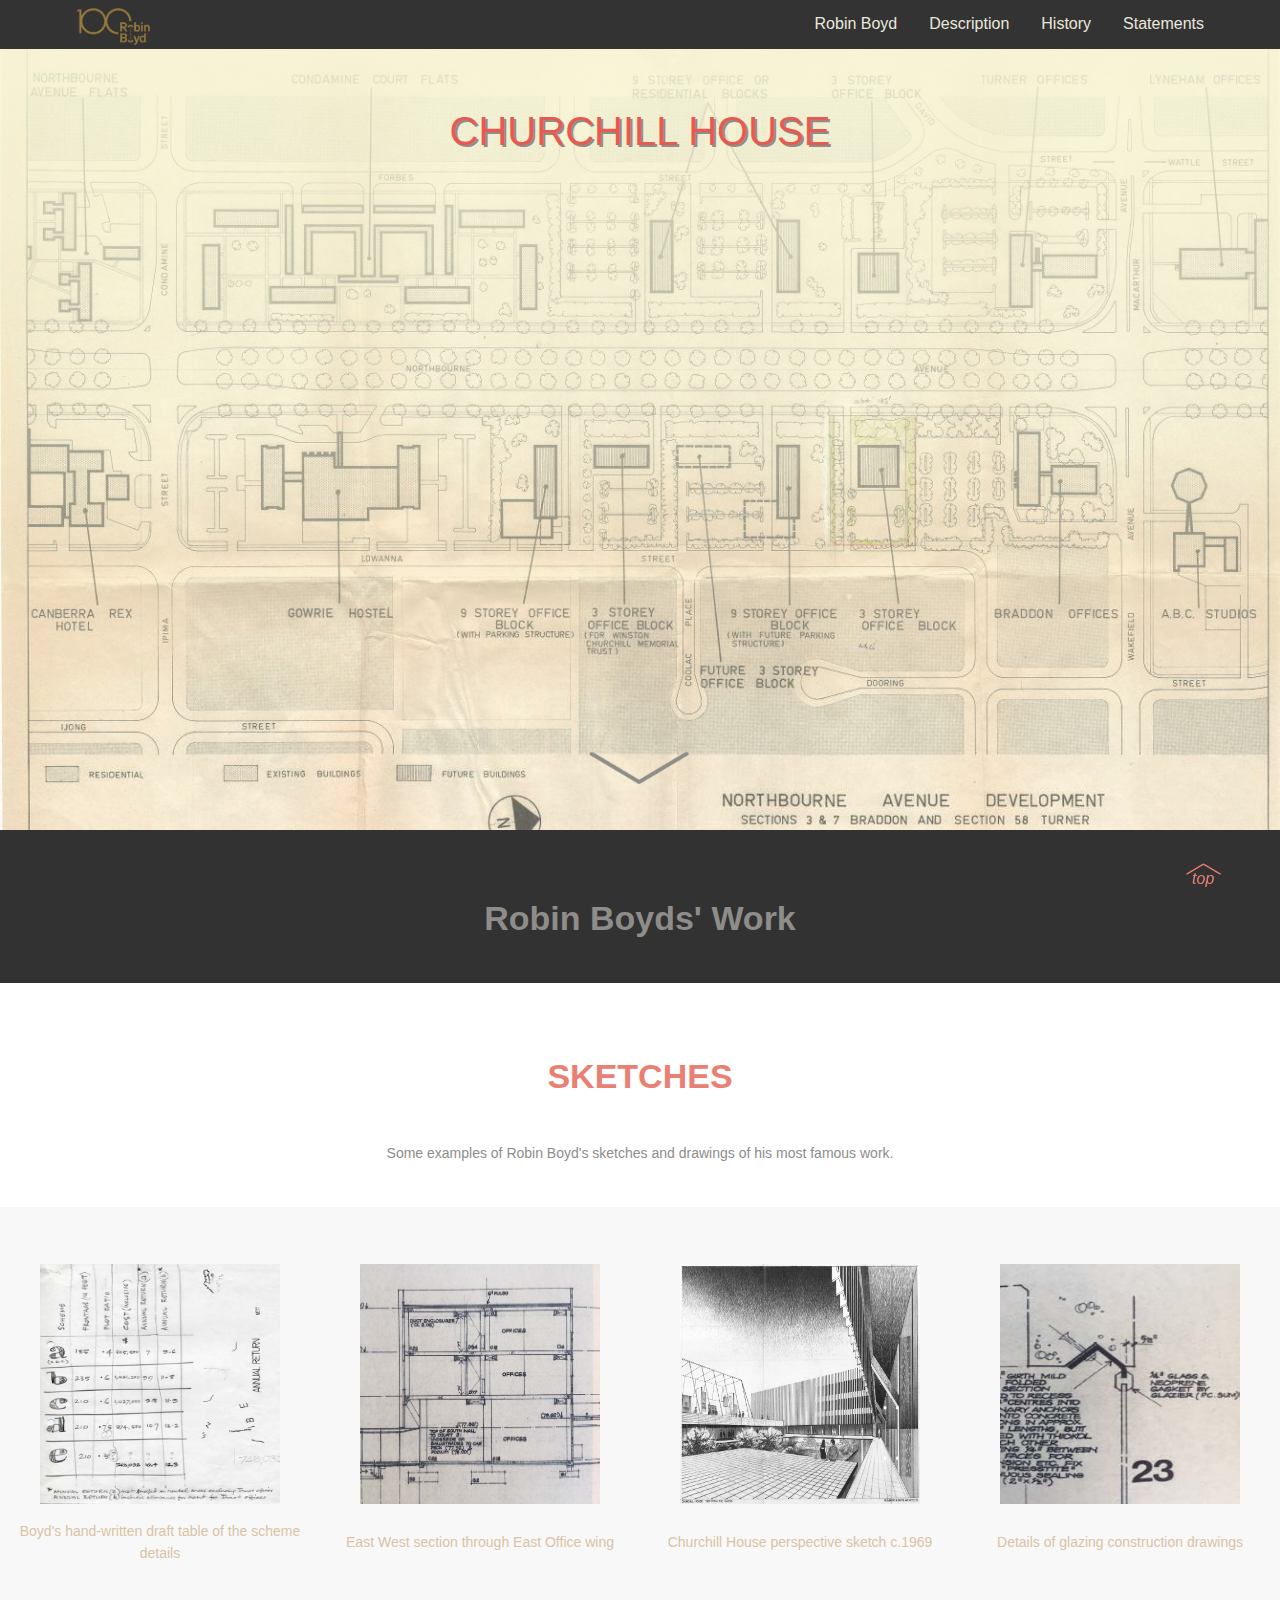
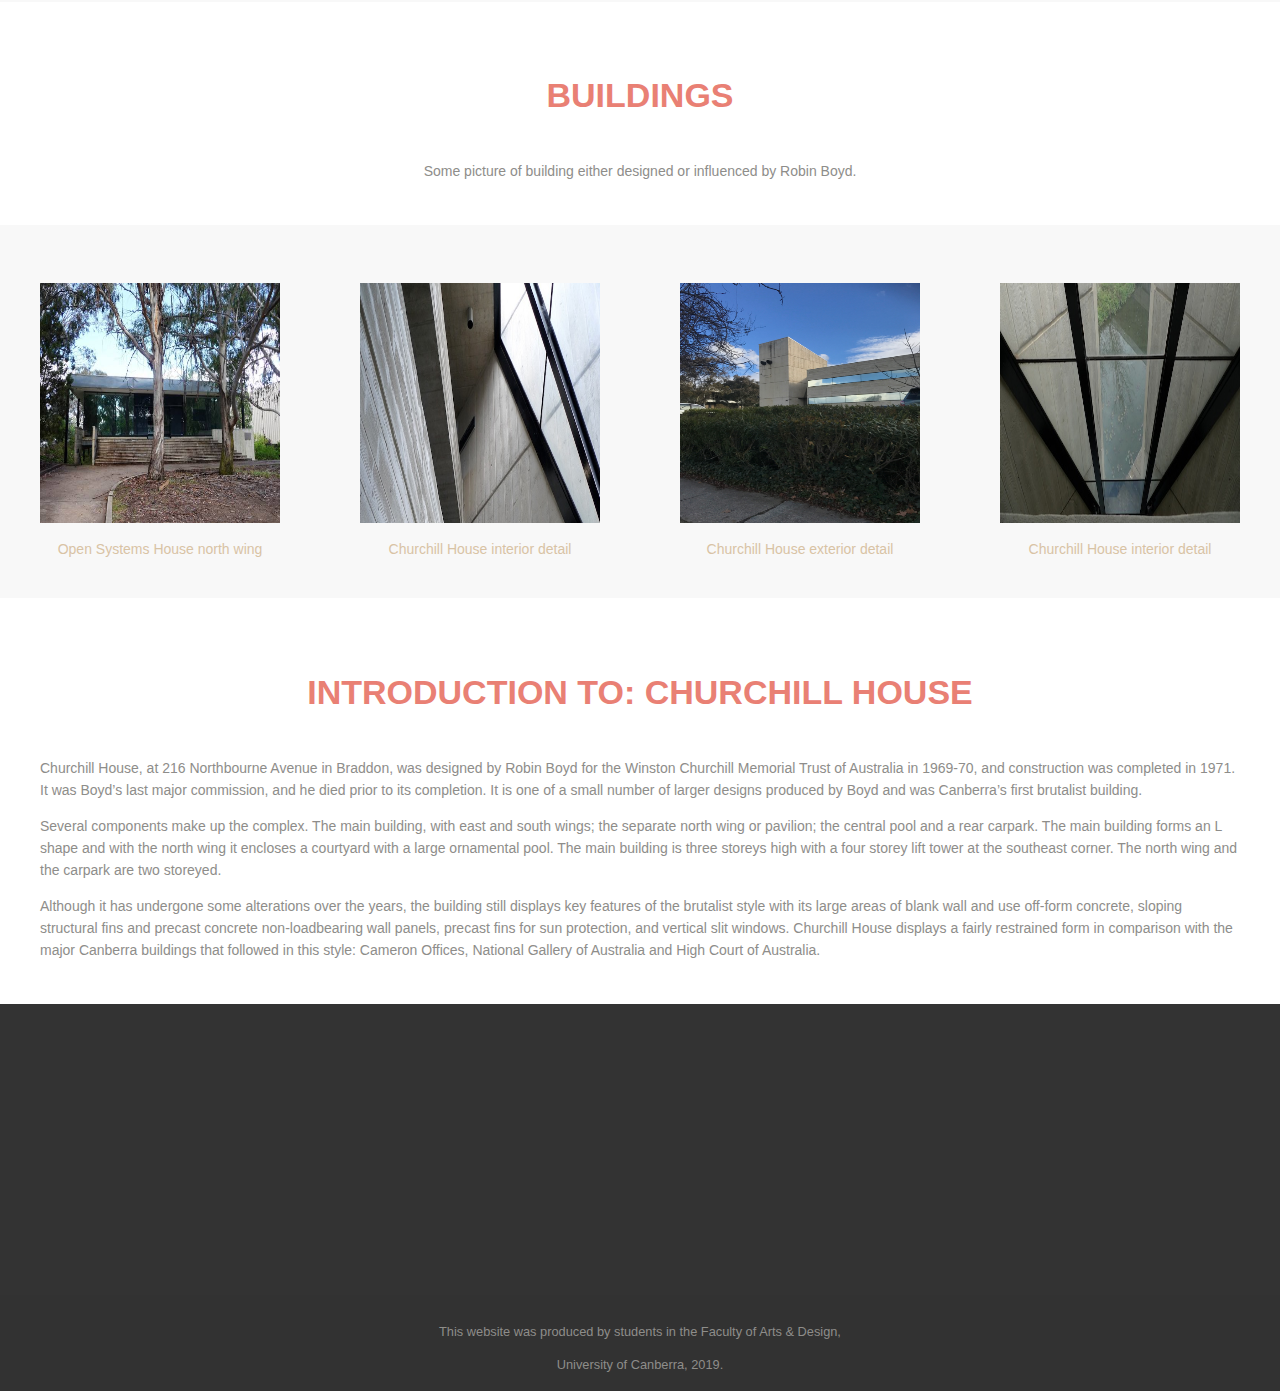
<file: index.html>
<!DOCTYPE html>
<html lang="en">
<head>
	<meta charset="utf-8">

	<!-- unused... -->
	<meta name="viewport" content="width=device-width, initial-scale=1, shrink-to-fit=yes">
	<meta name="description" content="">
	<meta name="author" content="">

	<!-- favicon -->
	<link rel="icon" href="img/logos/boyd-logo.ico">

	<title>Churchill House</title>

	<link href="css/backbone.css" rel="stylesheet">
	<link href="css/style.css" rel="stylesheet">

</head>

<body>

	<!--navbar-->
	<ol class="navbar">
		<li class="left"><a href="#index"><img class="logo" src="img/logos/boyd-logo.png"></img></a></li>

		<li class="right last"><a href="statement.html">Statements</a></li>

		<li class="right"><a href="history.html">History</a></li>
		<li class="right"><a href="description.html">Description</a></li>
		<li class="right"><a href="boyd.html">Robin Boyd</a></li>
	</ol>

	<!-- cover -->
	<div id="top" class="bg">
		<p id="fade-in-text">Churchill House</p>
		<a href="#down"><img id="down" class="chevron" src="img/down-chevron-bold.png"></img><a/>
		</div>

		<!-- work/img section-->
		<div class="text-center">
			<div class="row">
				<div class="col-lg-12 col-md-12 col-sm-12 dark-bg">
					<div class="area1">
						<h1>Robin Boyds' Work</h1>
					</div>
				</div>
			</div>
			<!-- first section-->
			<!-- header -->
			<div class="row">
				<div class="col-lg-12 col-md-12 col-sm-12">
					<div class="area1 full12">
						<h2>Sketches</h2>
						<h4>Some examples of Robin Boyd's sketches and drawings of his most famous work.</h4>
					</div>
				</div>
			</div>
			<!-- columns-->
			<div class="row light-bg">
				<div class="col-lg-3 col-md-3 col-sm-6">
					<div class="area1">
						<img class="img-frame-set-4" src="img/pictures/churchill-house-2.jpg" alt="Boyd's hand-written draft table of the Churchill House scheme details"></img>
						<p>Boyd's hand-written draft table of the scheme details</p>
					</div>
				</div>

				<div class="col-lg-3 col-md-3 col-sm-6">
					<div class="area1">
						<img class="img-frame-set-4" src="img/pictures/churchill-house-10.jpg" alt="East West section through East Office wing showing ‘Planks’ hanging below level of first floor to provide sun screening to ground floor level floor to ceiling windows"></img>
						<p>East West section through East Office wing</p>
					</div>
				</div>

				<div class="col-lg-3 col-md-3 col-sm-6">
					<div class="area1">
						<img class="img-frame-set-4" src="img/pictures/churchill-house-5.png" alt="Churchill House perspective sketch c.1969"></img>
						<p>Churchill House perspective sketch c.1969</p>
					</div>
				</div>

				<div class="col-lg-3 col-md-3 col-sm-6">
					<div class="area1">
						<img class="img-frame-set-4" src="img/pictures/churchill-house-7.jpg" alt="Details of glazing construction drawings"></img>
						<p>Details of glazing construction drawings</p>
					</div>
				</div>
			</div>
			<!-- second section-->
			<!-- header -->
			<div class="row">
				<div class="col-lg-12 col-md-12 col-sm-12">
					<div class="area1 full12">
						<h2>Buildings</h2>
						<h4>Some picture of building either designed or influenced by Robin Boyd.</h4>
					</div>
				</div>
			</div>
			<!-- columns-->
			<div class="row light-bg">
				<div class="col-lg-3 col-md-3 col-sm-6">
					<div class="area1">
						<img class="img-frame-set-4" src="img/pictures/churchill-house-13.jpg" alt="Open Systems House (former Churchill House) north wing. (ACT Heritage 2013)"></img>
						<p>Open Systems House north wing</p>
					</div>
				</div>

				<div class="col-lg-3 col-md-3 col-sm-6">
					<div class="area1">
						<img class="img-frame-set-4" src="img/pictures/churchill-house-24.jpg" alt="Churchill House interior detail"></img>
						<p>Churchill House interior detail</p>
					</div>
				</div>

				<div class="col-lg-3 col-md-3 col-sm-6">
					<div class="area1">
						<img class="img-frame-set-4" src="img/pictures/churchill-house-22.jpg" alt="Churchill House exterior detail (photo Ben Ennis Butler)"></img>
						<p>Churchill House exterior detail</p>
					</div>
				</div>

				<div class="col-lg-3 col-md-3 col-sm-6">
					<div class="area1">
						<img class="img-frame-set-4" src="img/pictures/churchill-house-25.jpg" alt="Churchill House interior detail"></img>
						<p>Churchill House interior detail</p>
					</div>
				</div>
			</div>

			<div class="col-lg-12 col-md-12 col-sm-12">
				<div class="area1 full12">
					<h2>Introduction to: Churchill House</h2>
					<div class="extension">
						<h4>
							<p>
								Churchill House, at 216 Northbourne Avenue in Braddon, was designed by Robin Boyd for the Winston Churchill Memorial Trust of Australia in 1969-70, and construction was completed in 1971. It was Boyd’s last major commission, and he died prior to its completion. It is one of a small number of larger designs produced by Boyd and was Canberra’s first brutalist building.
							</p>
							<p>
								Several components make up the complex. The main building, with east and south wings; the separate north wing or pavilion; the central pool and a rear carpark. The main building forms an L shape and with the north wing it encloses a courtyard with a large ornamental pool. The main building is three storeys high with a four storey lift tower at the southeast corner. The north wing and the carpark are two storeyed.
							</p>
							<p>
								Although it has undergone some alterations over the years, the building still displays key features of the brutalist style with its large areas of blank wall and use off-form concrete, sloping structural fins and precast concrete non-loadbearing wall panels, precast fins for sun protection, and vertical slit windows. Churchill House displays a fairly restrained form in comparison with the major Canberra buildings that followed in this style: Cameron Offices, National Gallery of Australia and High Court of Australia.
							</p>
						</h4>
					</div>
				</div>
			</div>

			<!-- parralax spacer -->
			<div class="parralax-img-1"></div>

		</div>


		<!-- footer -->
		<div>
			<footer class="footer dark-bg text-center">

				<!-- text -->
				<small>This website was produced by students in the Faculty of Arts & Design, <p> University of Canberra, 2019.</small>

					<!-- to top -->
					<a class="top" href="#top"><img class="up-chevron" src="img/up-chevron.png"></img><i>&nbsp;top</i></a>
				</footer>
			</div>


		</body>

		</html>
</file>
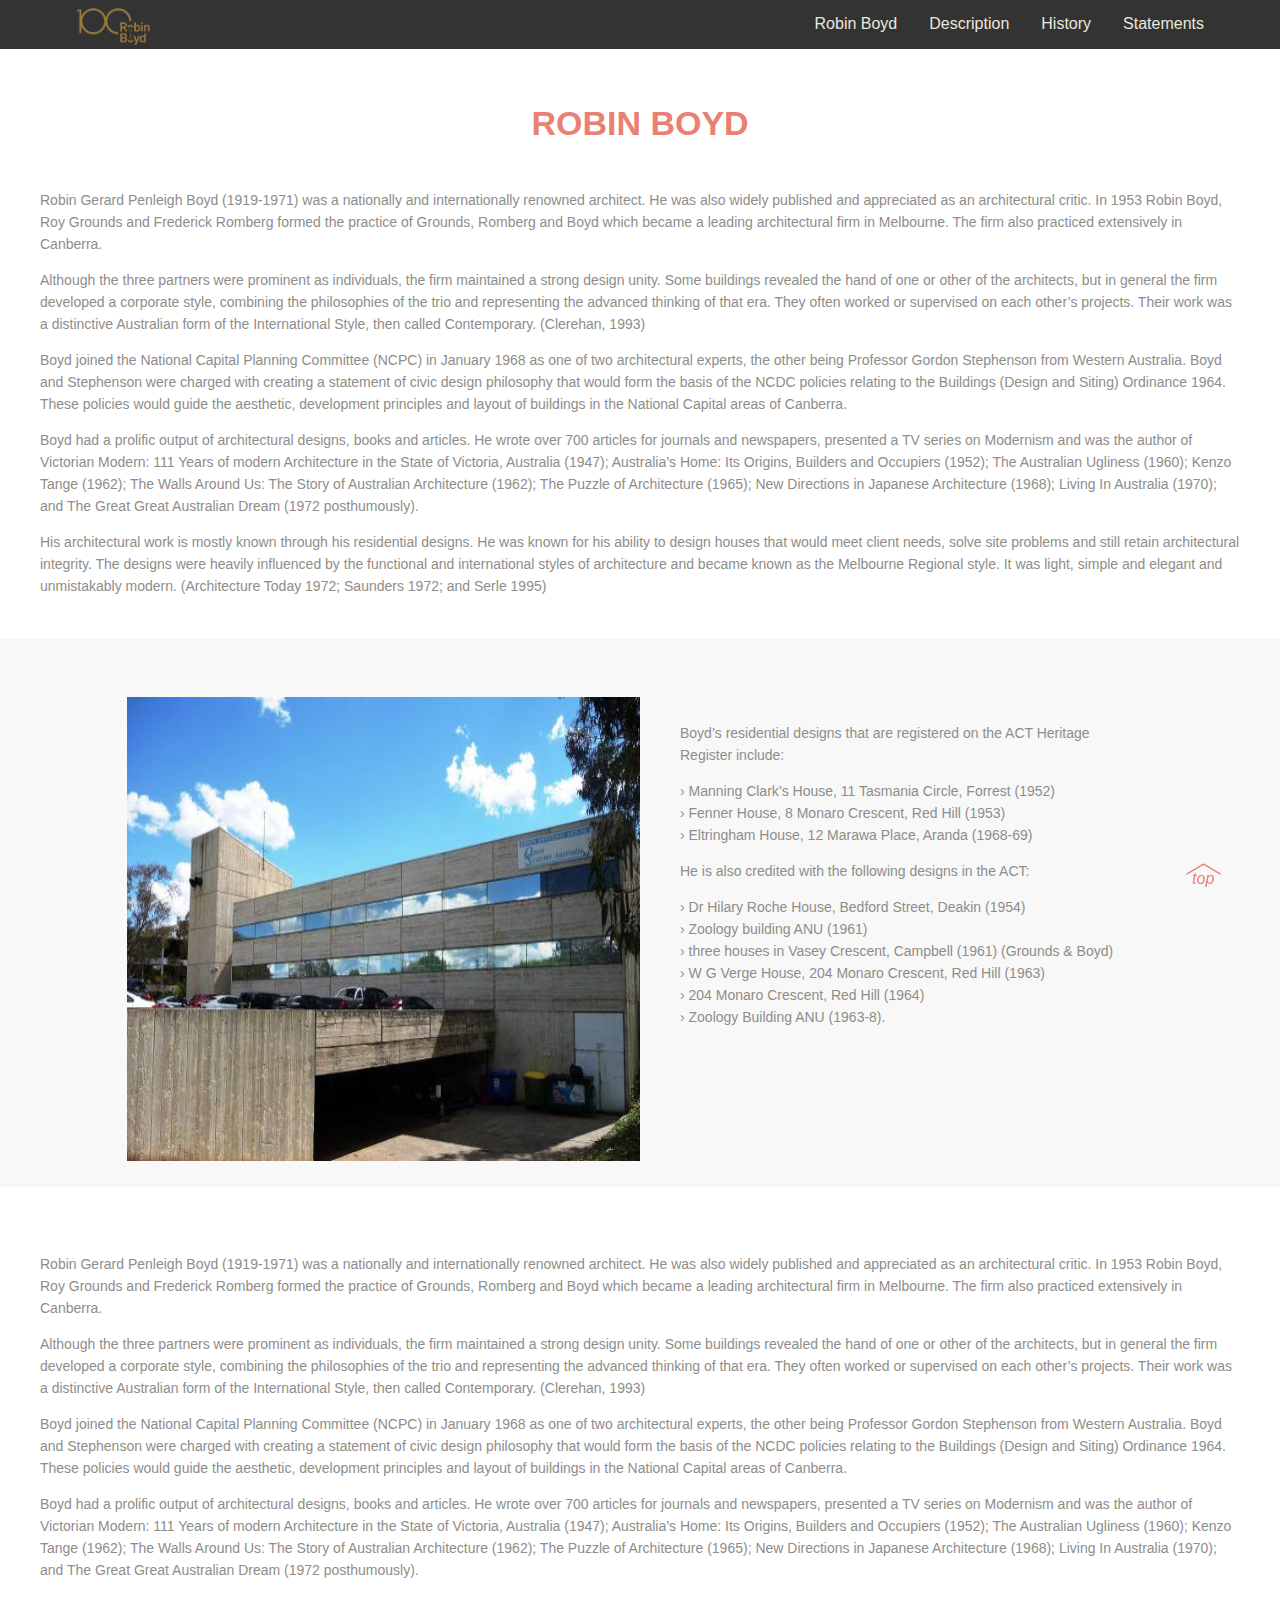
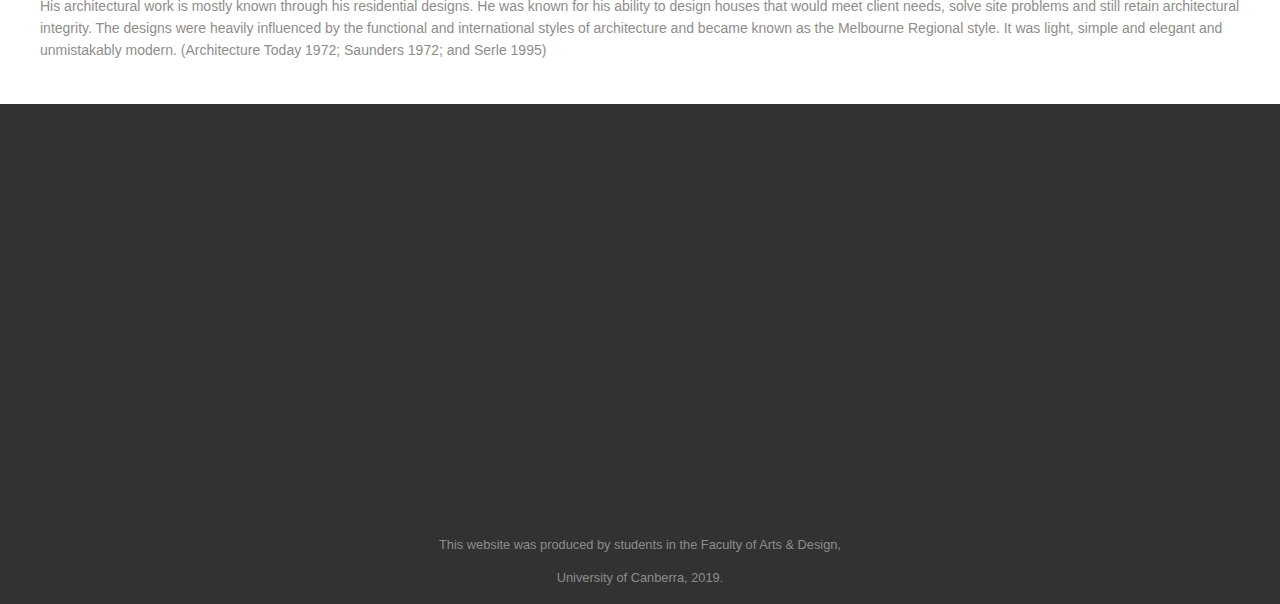
<file: boyd.html>
<!DOCTYPE html>
<html lang="en">
<head>
	<meta charset="utf-8">

	<!-- unused... -->
	<meta name="viewport" content="width=device-width, initial-scale=1, shrink-to-fit=yes">
	<meta name="description" content="">
	<meta name="author" content="">

	<!-- favicon -->
	<link rel="icon" href="img/logos/boyd-logo.ico">

	<title>Churchill House: Robin Boyd</title>

	<link href="css/backbone.css" rel="stylesheet">
	<link href="css/style.css" rel="stylesheet">

</head>

<body>

	<!--navbar-->
	<ol class="navbar">
		<li class="left"><a href="index.html"><img class="logo" src="img/logos/boyd-logo.png"></img></a></li>

		<li class="right last"><a href="statement.html">Statements</a></li>

		<li class="right"><a href="history.html">History</a></li>
		<li class="right"><a href="description.html">Description</a></li>
		<li class="right"><a href="#boyd">Robin Boyd</a></li>
	</ol>

	<!-- cover -->
	<div id="top"></div>


	<!-- section 1 start -->
	<div class="row white-bg">

		<div class="col-lg-12 col-md-12 col-sm-12">
			<div class="area1">
				<h2 class="text-center">Robin Boyd</h2>
				<div class="extension">
					<h4>
						<p>
							Robin Gerard Penleigh Boyd (1919-1971) was a nationally and internationally renowned architect. He was also widely published and appreciated as an architectural critic. In 1953 Robin Boyd, Roy Grounds and Frederick Romberg formed the practice of Grounds, Romberg and Boyd which became a leading architectural firm in Melbourne. The firm also practiced extensively in Canberra.
						</p>
						<p>
							Although the three partners were prominent as individuals, the firm maintained a strong design unity. Some buildings revealed the hand of one or other of the architects, but in general the firm developed a corporate style, combining the philosophies of the trio and representing the advanced thinking of that era. They often worked or supervised on each other’s projects. Their work was a distinctive Australian form of the International Style, then called Contemporary. (Clerehan, 1993)
						</p>
						<p>
							Boyd joined the National Capital Planning Committee (NCPC) in January 1968 as one of two architectural experts, the other being Professor Gordon Stephenson from Western Australia. Boyd and Stephenson were charged with creating a statement of civic design philosophy that would form the basis of the NCDC policies relating to the Buildings (Design and Siting) Ordinance 1964. These policies would guide the aesthetic, development principles and layout of buildings in the National Capital areas of Canberra.
						</p>
						<p>
							Boyd had a prolific output of architectural designs, books and articles. He wrote over 700 articles for journals and newspapers, presented a TV series on Modernism and was the author of Victorian Modern: 111 Years of modern Architecture in the State of Victoria, Australia (1947); Australia’s Home: Its Origins, Builders and Occupiers (1952); The Australian Ugliness (1960); Kenzo Tange (1962); The Walls Around Us: The Story of Australian Architecture (1962); The Puzzle of Architecture (1965); New Directions in Japanese Architecture (1968); Living In Australia (1970); and The Great Great Australian Dream (1972 posthumously).
						</p>
						<p>
							His architectural work is mostly known through his residential designs. He was known for his ability to design houses that would meet client needs, solve site problems and still retain architectural integrity. The designs were heavily influenced by the functional and international styles of architecture and became known as the Melbourne Regional style. It was light, simple and elegant and unmistakably modern. (Architecture Today 1972; Saunders 1972; and Serle 1995)
						</p>
					</h4>
				</div>
			</div>
		</div>
	</div>
	<!-- section 1 end -->

	<!-- section 2 start -->
	<div class="row light-bg">
		<!-- padding -->
		<div class="col-lg-1 col-md-1">
			<h4>
			</h4>
		</div>

		<div class="col-lg-5 col-md-5 col-sm-12">
			<div class="area1">

				<img class="img-frame-dyn-w" src="img/pictures/churchill-house-16.jpg" alt="Open Systems House (former Churchill House) east wing. (ACT Heritage 2013)"> </img>

			</div>
		</div>
		<div class="col-lg-5 col-md-5 col-sm-12">
			<div class="area1">
				<div class="light-bg">
					<h4>
						<p><b>Boyd’s residential designs that are registered on the ACT Heritage Register include:</b></p>
						<p>
							&rsaquo; Manning Clark’s House, 11 Tasmania Circle, Forrest (1952) <br />
							&rsaquo; Fenner House, 8 Monaro Crescent, Red Hill (1953) <br />
							&rsaquo; Eltringham House, 12 Marawa Place, Aranda (1968-69) <br />
						</p>

						<p><b>He is also credited with the following designs in the ACT:</b></p>

						<p>
							&rsaquo; Dr Hilary Roche House, Bedford Street, Deakin (1954) <br />
							&rsaquo; Zoology building ANU (1961) <br />
							&rsaquo; three houses in Vasey Crescent, Campbell (1961) (Grounds & Boyd) <br />
							&rsaquo; W G Verge House, 204 Monaro Crescent, Red Hill (1963) <br />
							&rsaquo; 204 Monaro Crescent, Red Hill (1964) <br />
							&rsaquo; Zoology Building ANU (1963-8). <br />
						</p>
					</h4>
				</div>
			</div>
		</div>

		<!-- padding -->
		<div class="col-lg-1 col-md-1">
			<h4>
			</h4>
		</div>
	</div>
	<!-- section 2 end -->

	<!-- section 3 start -->
	<div class="row white-bg">
		<div class="col-lg-12 col-md-12 col-sm-12">
			<div class="area1">
				<div class="extension">
					<h4>
						<p>
							Robin Gerard Penleigh Boyd (1919-1971) was a nationally and internationally renowned architect. He was also widely published and appreciated as an architectural critic. In 1953 Robin Boyd, Roy Grounds and Frederick Romberg formed the practice of Grounds, Romberg and Boyd which became a leading architectural firm in Melbourne. The firm also practiced extensively in Canberra.
						</p>
						<p>
							Although the three partners were prominent as individuals, the firm maintained a strong design unity. Some buildings revealed the hand of one or other of the architects, but in general the firm developed a corporate style, combining the philosophies of the trio and representing the advanced thinking of that era. They often worked or supervised on each other’s projects. Their work was a distinctive Australian form of the International Style, then called Contemporary. (Clerehan, 1993)
						</p>
						<p>
							Boyd joined the National Capital Planning Committee (NCPC) in January 1968 as one of two architectural experts, the other being Professor Gordon Stephenson from Western Australia. Boyd and Stephenson were charged with creating a statement of civic design philosophy that would form the basis of the NCDC policies relating to the Buildings (Design and Siting) Ordinance 1964. These policies would guide the aesthetic, development principles and layout of buildings in the National Capital areas of Canberra.
						</p>
						<p>
							Boyd had a prolific output of architectural designs, books and articles. He wrote over 700 articles for journals and newspapers, presented a TV series on Modernism and was the author of Victorian Modern: 111 Years of modern Architecture in the State of Victoria, Australia (1947); Australia’s Home: Its Origins, Builders and Occupiers (1952); The Australian Ugliness (1960); Kenzo Tange (1962); The Walls Around Us: The Story of Australian Architecture (1962); The Puzzle of Architecture (1965); New Directions in Japanese Architecture (1968); Living In Australia (1970); and The Great Great Australian Dream (1972 posthumously).
						</p>
						<p>
							His architectural work is mostly known through his residential designs. He was known for his ability to design houses that would meet client needs, solve site problems and still retain architectural integrity. The designs were heavily influenced by the functional and international styles of architecture and became known as the Melbourne Regional style. It was light, simple and elegant and unmistakably modern. (Architecture Today 1972; Saunders 1972; and Serle 1995)
						</p>
					</h4>
				</div>
			</div>
		</div>
	</div>

	<p>&nbsp;</p>

	<!-- section 3 end -->

	<!-- parralax spacer -->
	<div class="parralax-img-4"></div>

	<!-- footer -->
	<div>
		<footer class="footer dark-bg text-center">

			<!-- text -->
			<small>This website was produced by students in the Faculty of Arts & Design, <p> University of Canberra, 2019.</small>

				<!-- to top -->
				<a class="top" href="#top"><img class="up-chevron" src="img/up-chevron.png"></img><i>&nbsp;top</i></a>
			</footer>
		</div>
	</body>

</html>
</file>
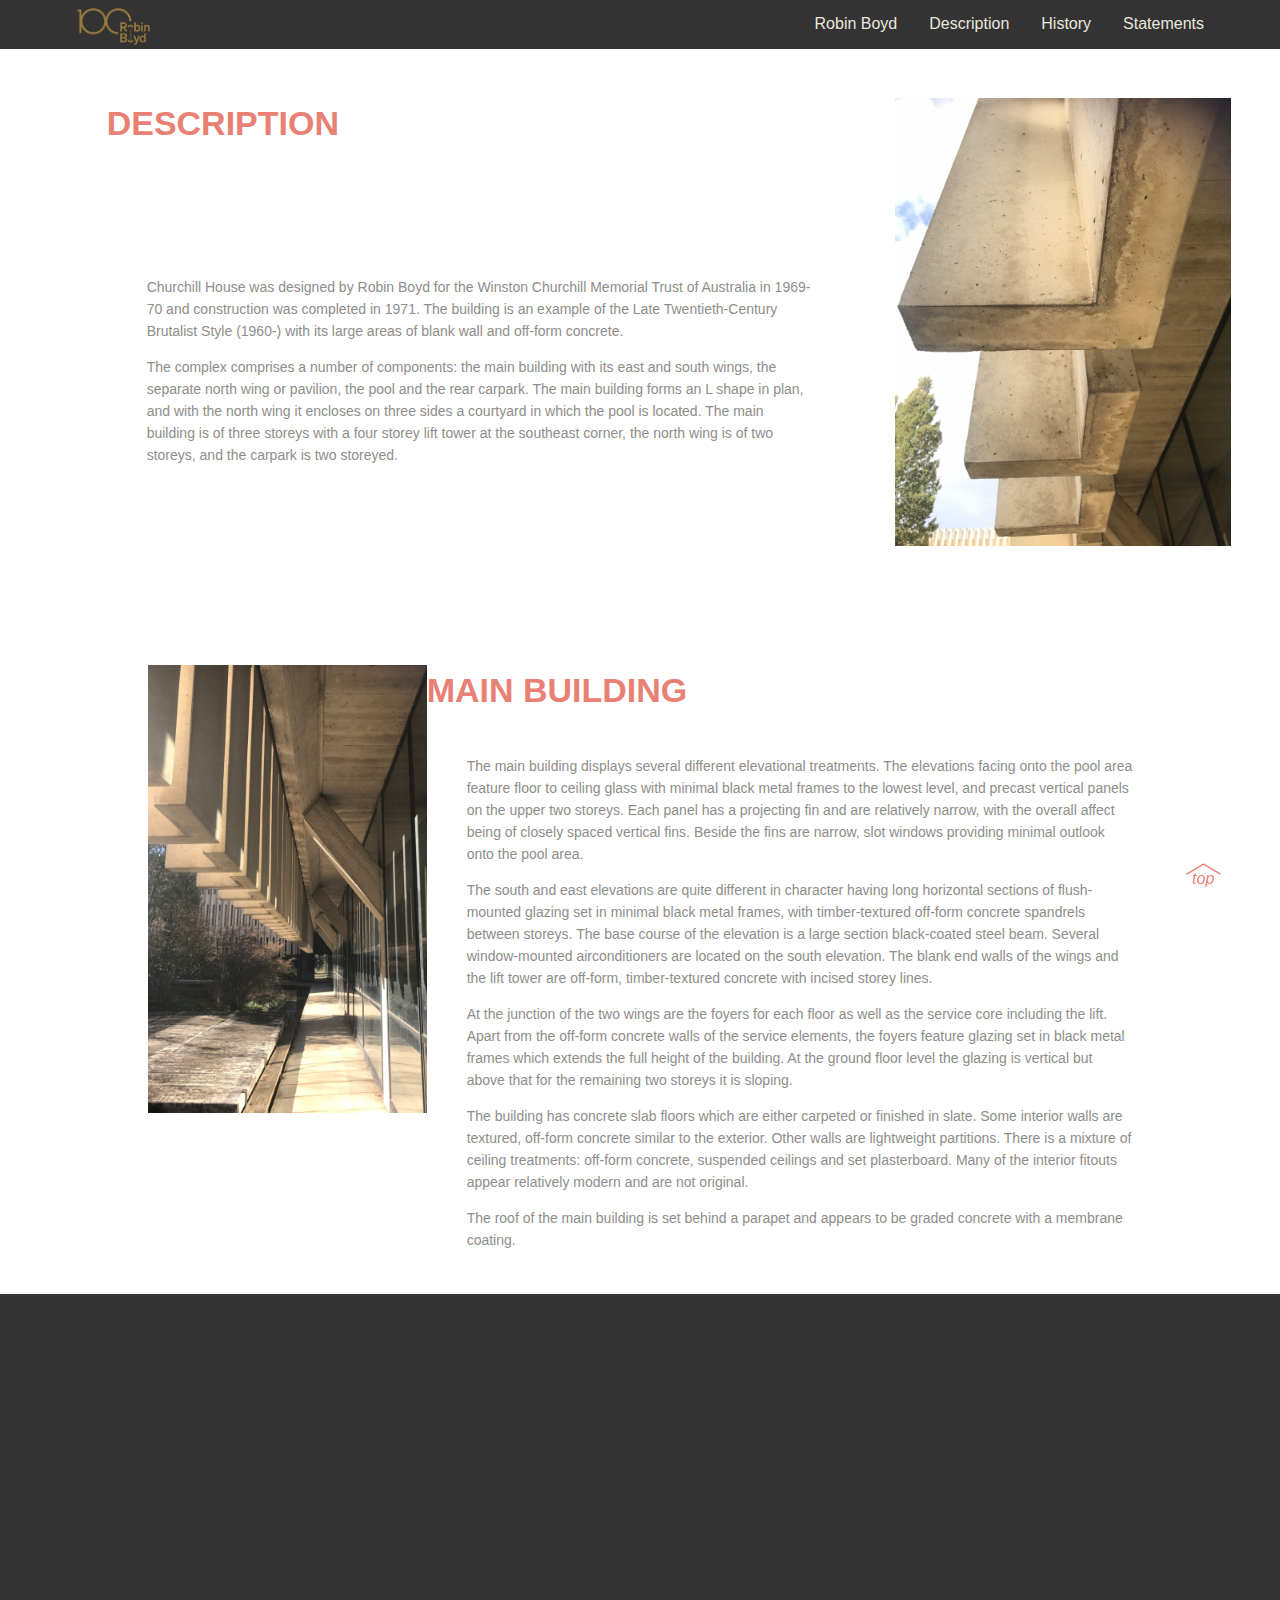
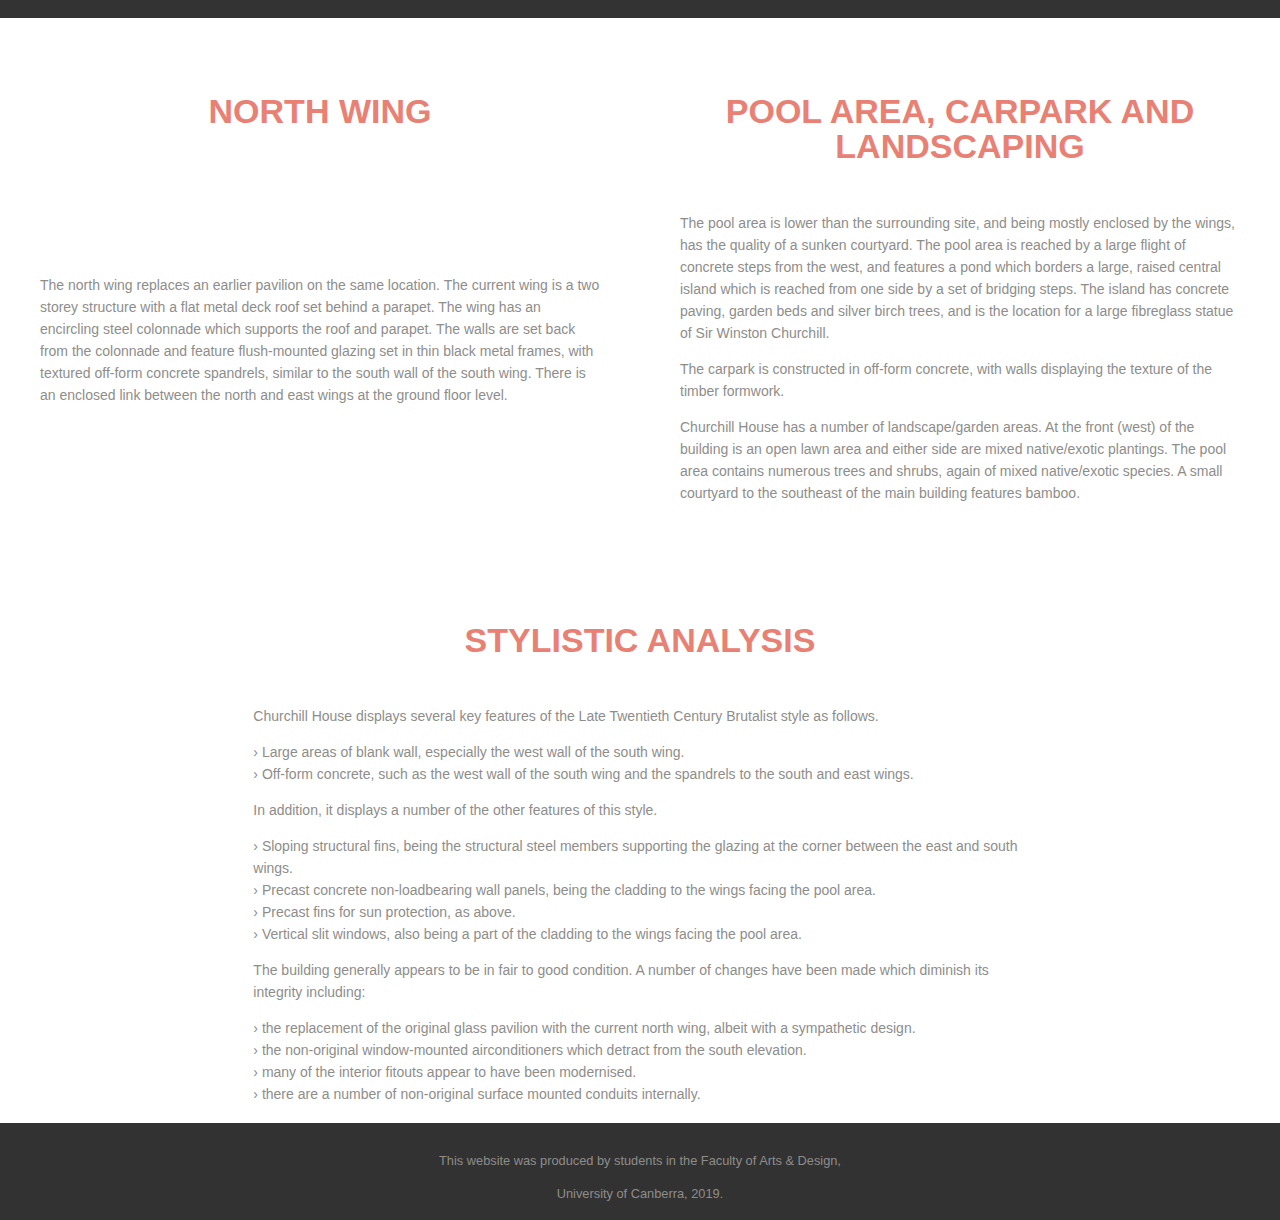
<file: description.html>
<!DOCTYPE html>
<html lang="en">
<head>
	<meta charset="utf-8">

	<!-- unused... -->
	<meta name="viewport" content="width=device-width, initial-scale=1, shrink-to-fit=yes">
	<meta name="description" content="">
	<meta name="author" content="">

	<!-- favicon -->
	<link rel="icon" href="img/logos/boyd-logo.ico">

	<title>Churchill House: Description</title>

	<link href="css/backbone.css" rel="stylesheet">
	<link href="css/style.css" rel="stylesheet">

</head>

<body>

	<!--navbar-->
	<ol class="navbar">
		<li class="left"><a href="index.html"><img class="logo" src="img/logos/boyd-logo.png"></img></a></li>

		<li class="right last"><a href="statement.html">Statements</a></li>

		<li class="right"><a href="history.html">History</a></li>
		<li class="right"><a href="#description">Description</a></li>
		<li class="right"><a href="boyd.html">Robin Boyd</a></li>
	</ol>

	<!-- cover -->
	<div id="top"></div>

	<!-- section 1 start-->
	<div class="row white-bg">
		<!-- padding -->
		<div class="col-lg-1 col-md-1"></div>

		<div class="col-lg-7 col-md-6 col-sm-12">
			<div class="area1">
				<h2>Description</h2>
				<div class="extension">
					<h4>
						<p>
							Churchill House was designed by Robin Boyd for the Winston Churchill Memorial Trust of Australia in 1969-70 and construction was completed in 1971. The building is an example of the Late Twentieth-Century Brutalist Style (1960-) with its large areas of blank wall and off-form concrete.
						</p>
						<p>
							The complex comprises a number of components: the main building with its east and south wings, the separate north wing or pavilion, the pool and the rear carpark. The main building forms an L shape in plan, and with the north wing it encloses on three sides a courtyard in which the pool is located. The main building is of three storeys with a four storey lift tower at the southeast corner, the north wing is of two storeys, and the carpark is two storeyed.
						</p>
					</h4>
				</div>
			</div>
		</div>

		<!-- split -->

		<div class="col-lg-3 col-md-4 col-sm-12">
			<div class="area1">
				<div class="extension">
					<h4>
						<p>
							<img class="img-frame-dyn-h" src="img/pictures/churchill-house-23.jpg" alt="Churchill House exterior detail (photo Ben Ennis Butler)"></img>
						</p>
					</h4>
				</div>
			</div>
		</div>
		<!-- padding -->
		<div class="col-lg-1 col-md-1"> </div>
	</div>
	<!-- section 1 end-->

	<!-- section 2 start-->

	<div class="row white-bg">

		<!-- padding -->
		<div class="col-lg-1 col-md-1"></div>

		<div class="col-lg-3 col-md-4 col-sm-12">
			<div class="area1 full12">
				<div class="extension">
					<h4>
						<p><img class="img-frame-dyn-h" src="img/pictures/churchill-house-21.jpg" alt="Churchill House exterior detail (photo Ben Ennis Butler)"> </img></p>
					</h4>
				</div>
			</div>
		</div>

		<!-- split -->

		<div class="col-lg-7 col-md-6 col-sm-12">
			<div class="area1 full12">
				<h2>Main Building</h2>
				<div class="extension">
					<h4>
						<p>
							The main building displays several different elevational treatments. The elevations facing onto the pool area feature floor to ceiling glass with minimal black metal frames to the lowest level, and precast vertical panels on the upper two storeys. Each panel has a projecting fin and are relatively narrow, with the overall affect being of closely spaced vertical fins. Beside the fins are narrow, slot windows providing minimal outlook onto the pool area.
						</p>
						<p>
							The south and east elevations are quite different in character having long horizontal sections of flush-mounted glazing set in minimal black metal frames, with timber-textured off-form concrete spandrels between storeys. The base course of the elevation is a large section black-coated steel beam. Several window-mounted airconditioners are located on the south elevation. The blank end walls of the wings and the lift tower are off-form, timber-textured concrete with incised storey lines.
						</p>
						<p>
							At the junction of the two wings are the foyers for each floor as well as the service core including the lift. Apart from the off-form concrete walls of the service elements, the foyers feature glazing set in black metal frames which extends the full height of the building. At the ground floor level the glazing is vertical but above that for the remaining two storeys it is sloping.
						</p>
						<p>
							The building has concrete slab floors which are either carpeted or finished in slate. Some interior walls are textured, off-form concrete similar to the exterior. Other walls are lightweight partitions. There is a mixture of ceiling treatments: off-form concrete, suspended ceilings and set plasterboard. Many of the interior fitouts appear relatively modern and are not original.
						</p>
						<p>
							The roof of the main building is set behind a parapet and appears to be graded concrete with a membrane coating.
						</p>
					</h4>
				</div>
			</div>
		</div>

		<!-- padding -->
		<div class="col-lg-1 col-md-1"></div>
	</div>

	<!-- section 2 end-->

	<!-- parralax image -->
	<div class="parralax-img-3"></div>

	<!-- section 3 start -->
	<div class="row white-bg">

		<div class="col-lg-6 col-md-6 col-sm-12">
			<div class="area1">
				<h2 class="text-center">North Wing</h2>
				<div class="extension">
					<h4>
						<p>
							The north wing replaces an earlier pavilion on the same location. The current wing is a two storey structure with a flat metal deck roof set behind a parapet. The wing has an encircling steel colonnade which supports the roof and parapet. The walls are set back from the colonnade and feature flush-mounted glazing set in thin black metal frames, with textured off-form concrete spandrels, similar to the south wall of the south wing. There is an enclosed link between the north and east wings at the ground floor level.
						</p>
					</h4>
				</div>
			</div>
		</div>

		<!-- split -->

		<div class="col-lg-6 col-md-6 col-sm-12">
			<div class="area1">
				<h2 class="text-center">Pool Area, Carpark and Landscaping</h2>
				<div class="extension">
					<h4>
						<p>
							The pool area is lower than the surrounding site, and being mostly enclosed by the wings, has the quality of a sunken courtyard. The pool area is reached by a large flight of concrete steps from the west, and features a pond which borders a large, raised central island which is reached from one side by a set of bridging steps. The island has concrete paving, garden beds and silver birch trees, and is the location for a large fibreglass statue of Sir Winston Churchill.
						</p>
						<p>
							The carpark is constructed in off-form concrete, with walls displaying the texture of the timber formwork.
						</p>
						<p>
							Churchill House has a number of landscape/garden areas. At the front (west) of the building is an open lawn area and either side are mixed native/exotic plantings. The pool area contains numerous trees and shrubs, again of mixed native/exotic species. A small courtyard to the southeast of the main building features bamboo.
						</p>
					</h4>
				</div>
			</div>
		</div>

	</div>
	<!-- section 3 end-->

	<!-- section 4 start -->
	<div class="row white-bg">
		<!-- padding -->
		<div class="col-lg-2 col-md-2"></div>

		<div class="col-lg-8 col-md-8 col-sm-12">
			<div class="area1">
				<h2 class="text-center">Stylistic Analysis</h2>
				<div class="extension">
					<h4>
						<p><b>Churchill House displays several key features of the Late Twentieth Century Brutalist style as follows.</b></p>

						<p>
							&rsaquo; Large areas of blank wall, especially the west wall of the south wing. <br />
							&rsaquo; Off-form concrete, such as the west wall of the south wing and the spandrels to the south and east wings. <p />
							In addition, it displays a number of the other features of this style. <p />
							&rsaquo; Sloping structural fins, being the structural steel members supporting the glazing at the corner between the east and south wings. <br />
							&rsaquo; Precast concrete non-loadbearing wall panels, being the cladding to the wings facing the pool area. <br />
							&rsaquo; Precast fins for sun protection, as above. <br />
							&rsaquo; Vertical slit windows, also being a part of the cladding to the wings facing the pool area. <br />
						</p>

						<p><b>The building generally appears to be in fair to good condition. A number of changes have been made which diminish its integrity including:</b></p>

						<p>
							&rsaquo; the replacement of the original glass pavilion with the current north wing, albeit with a sympathetic design. <br />
							&rsaquo; the non-original window-mounted airconditioners which detract from the south elevation. <br />
							&rsaquo; many of the interior fitouts appear to have been modernised. <br />
							&rsaquo; there are a number of non-original surface mounted conduits internally.
						</p>

						<p>None the less, the building retains substantial components and details of the original design.</p>

						<p>&nbsp;</p>
					</h4>
				</div>
			</div>
		</div>
		<!-- padding -->
		<div class="col-lg-2 col-md-2"></div>
	</div>

</div>

<!-- footer -->
<div>
	<footer class="footer dark-bg text-center">

		<!-- text -->
		<small>This website was produced by students in the Faculty of Arts & Design, <p> University of Canberra, 2019.</small>

			<!-- to top -->
			<a class="top" href="#top"><img class="up-chevron" src="img/up-chevron.png"></img><i>&nbsp;top</i></a>
		</footer>
	</div>
</body>

</html>
</file>
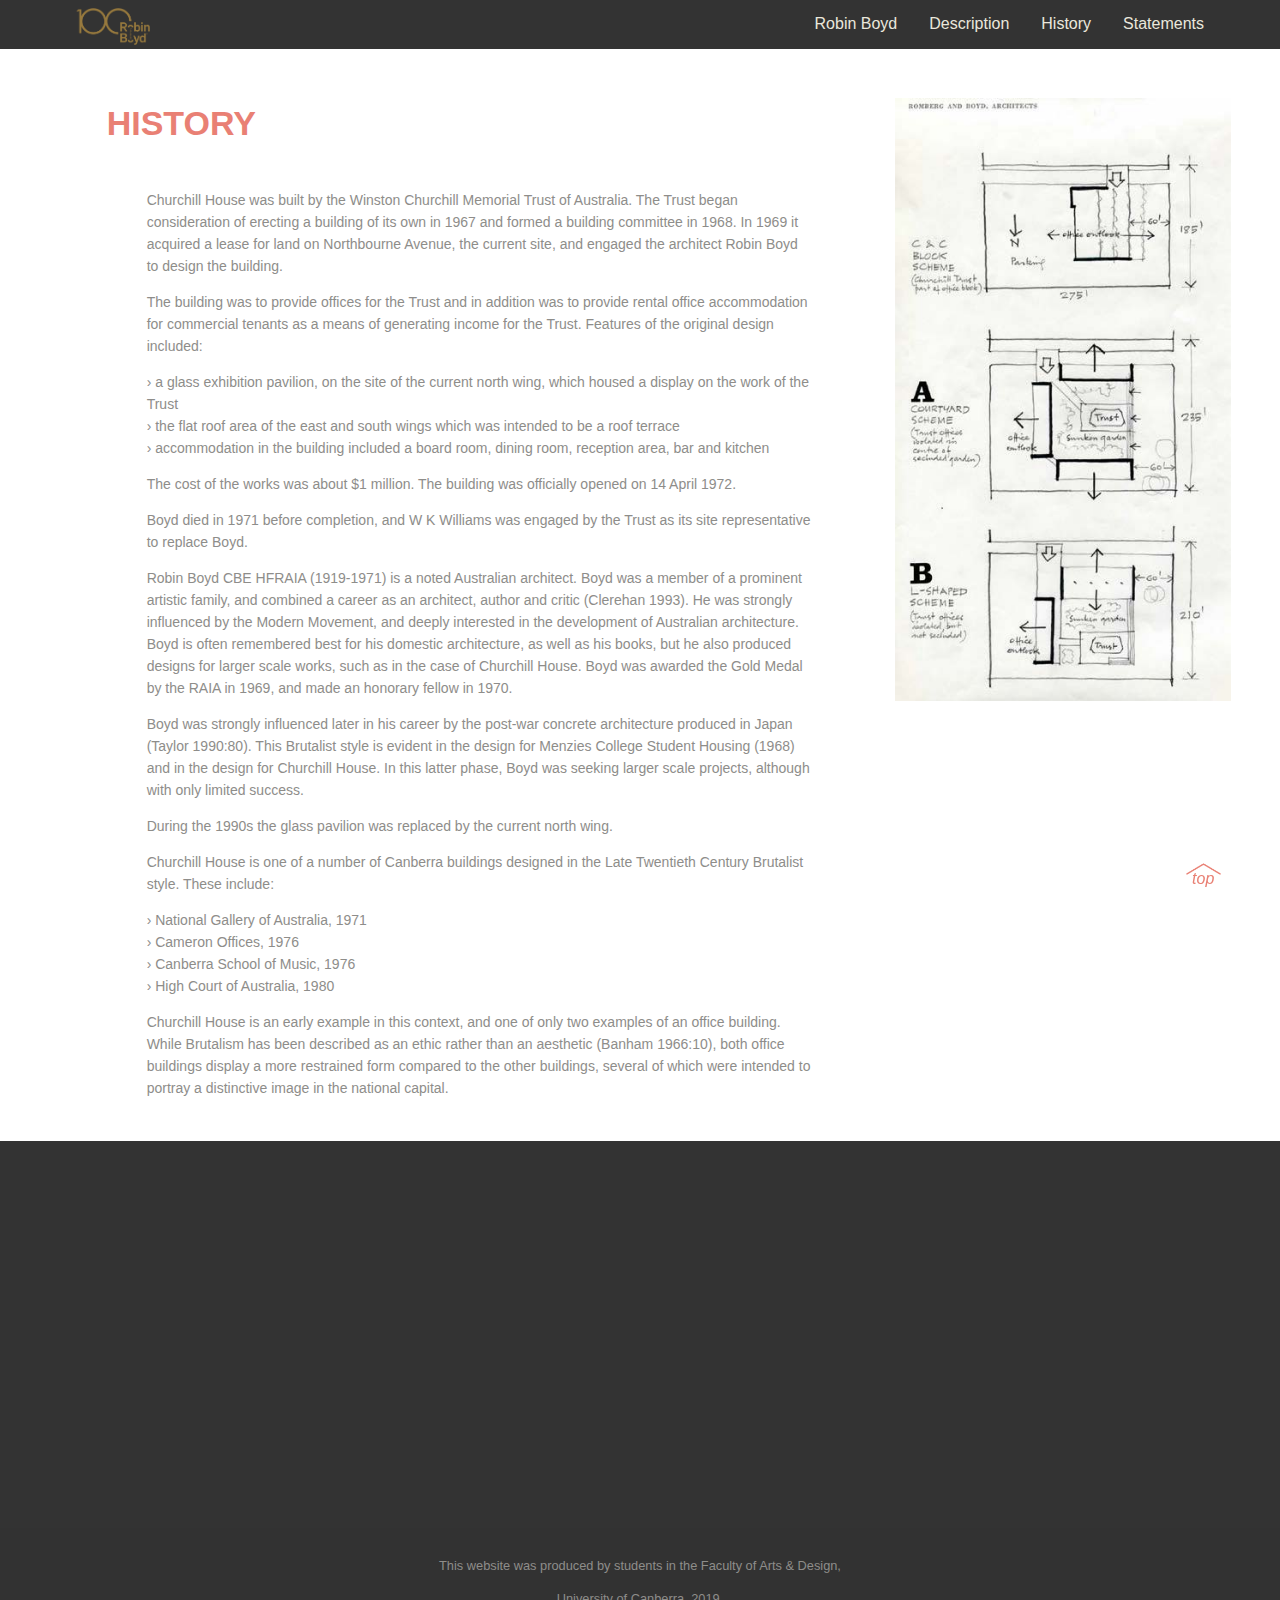
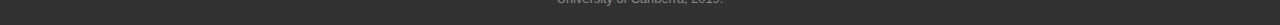
<file: history.html>
<!DOCTYPE html>
<html lang="en">
<head>
	<meta charset="utf-8">

	<!-- unused... -->
	<meta name="viewport" content="width=device-width, initial-scale=1, shrink-to-fit=yes">
	<meta name="description" content="">
	<meta name="author" content="">

	<!-- favicon -->
	<link rel="icon" href="img/logos/boyd-logo.ico">

	<title>Churchill House: History</title>

	<link href="css/backbone.css" rel="stylesheet">
	<link href="css/style.css" rel="stylesheet">

</head>

<body>

	<!--navbar-->
	<ol class="navbar">
		<li class="left"><a href="index.html"><img class="logo" src="img/logos/boyd-logo.png"></img></a></li>

		<li class="right last"><a href="statement.html">Statements</a></li>

		<li class="right"><a href="#history">History</a></li>
		<li class="right"><a href="description.html">Description</a></li>
		<li class="right"><a href="boyd.html">Robin Boyd</a></li>
	</ol>

	<!-- cover -->
	<div id="top"></div>

	<!-- section start-->
	<div class="row white-bg">
		<div class="col-lg-1 col-md-1"> </div>

		<div class="col-lg-7 col-md-6 col-sm-12">
			<div class="area1">
				<h2>History</h2>
				<div class="extension">
					<h4>
						<p>
							Churchill House was built by the Winston Churchill Memorial Trust of Australia. The Trust began consideration of erecting a building of its own in 1967 and formed a building committee in 1968. In 1969 it acquired a lease for land on Northbourne Avenue, the current site, and engaged the architect Robin Boyd to design the building.
						</p>
						<p>
							The building was to provide offices for the Trust and in addition was to provide rental office accommodation for commercial tenants as a means of generating income for the Trust. Features of the original design included:
						</p>
						<p>
							&rsaquo; a glass exhibition pavilion, on the site of the current north wing, which housed a display on the work of the Trust <br />
							&rsaquo; the flat roof area of the east and south wings which was intended to be a roof terrace <br />
							&rsaquo; accommodation in the building included a board room, dining room, reception area, bar and kitchen <br />
						</p>
						<p>
							The cost of the works was about $1 million. The building was officially opened on 14 April 1972.
						</p>
						<p>
							Boyd died in 1971 before completion, and W K Williams was engaged by the Trust as its site representative to replace Boyd.
						</p>
						<p>
							Robin Boyd CBE HFRAIA (1919-1971) is a noted Australian architect. Boyd was a member of a prominent artistic family, and combined a career as an architect, author and critic (Clerehan 1993). He was strongly influenced by the Modern Movement, and deeply interested in the development of Australian architecture. Boyd is often remembered best for his domestic architecture, as well as his books, but he also produced designs for larger scale works, such as in the case of Churchill House. Boyd was awarded the Gold Medal by the RAIA in 1969, and made an honorary fellow in 1970.
						</p>
						<p>
							Boyd was strongly influenced later in his career by the post-war concrete architecture produced in Japan (Taylor 1990:80). This Brutalist style is evident in the design for Menzies College Student Housing (1968) and in the design for Churchill House. In this latter phase, Boyd was seeking larger scale projects, although with only limited success.
						</p>
						<p>
							During the 1990s the glass pavilion was replaced by the current north wing.
						</p>
						<p>
							Churchill House is one of a number of Canberra buildings designed in the Late Twentieth Century Brutalist style. These include:
						</p>
						<p>
							&rsaquo; National Gallery of Australia, 1971 <br />
							&rsaquo; Cameron Offices, 1976 <br />
							&rsaquo; Canberra School of Music, 1976 <br />
							&rsaquo; High Court of Australia, 1980 <br />
						</p>
						<p>
							Churchill House is an early example in this context, and one of only two examples of an office building. While Brutalism has been described as an ethic rather than an aesthetic (Banham 1966:10), both office buildings display a more restrained form compared to the other buildings, several of which were intended to portray a distinctive image in the national capital.
						</p>
					</h4>
				</div>
			</div>
		</div>

		<!-- split -->

		<div class="col-lg-3 col-md-4 col-sm-12">
			<div class="area1">
				<div class="extension">
					<h4>
						<p>
							<img class="img-frame-dyn-h" src="img/pictures/churchill-house-3.jpg" alt="Drafts of the different scheme layouts" /img>
						</p>
					</h4>
				</div>
			</div>
		</div>

		<div class="col-lg-1 col-md-1"> </div>
	</div>
	<!-- section end-->

	<!-- parralax bottom image -->
	<div class="parralax-img-2"></div>

	<!-- footer -->
	<div>
		<footer class="footer dark-bg text-center">

			<!-- text -->
			<small>This website was produced by students in the Faculty of Arts & Design, <p> University of Canberra, 2019.</small>

				<!-- to top -->
				<a class="top" href="#top"><img class="up-chevron" src="img/up-chevron.png"></img><i>&nbsp;top</i></a>
			</footer>
		</div>
	</body>

</html>
</file>
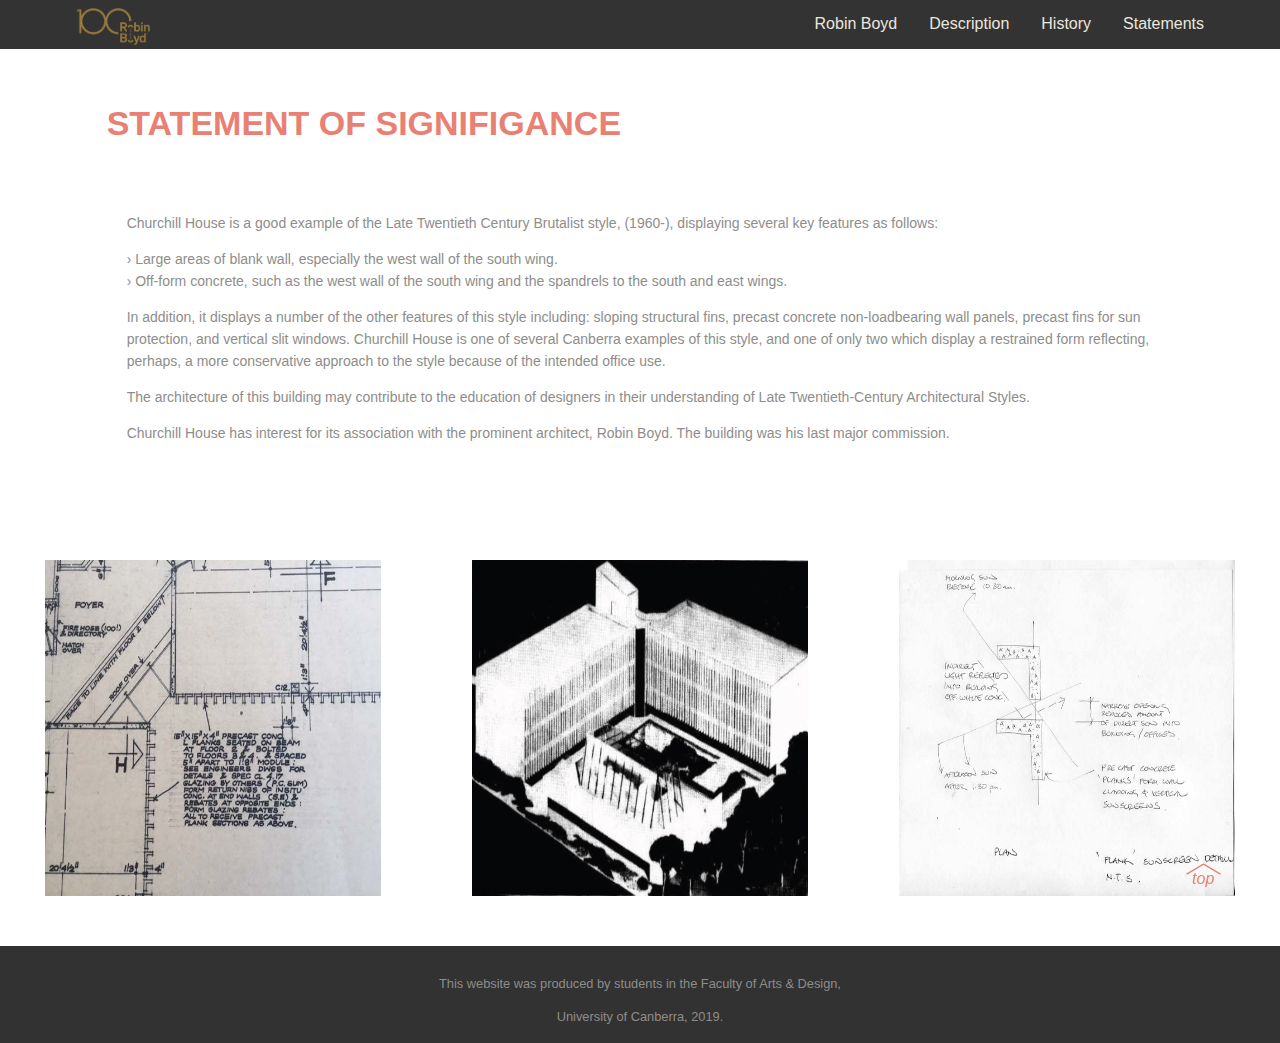
<file: statement.html>
<!DOCTYPE html>
<html lang="en">
<head>
	<meta charset="utf-8">

	<!-- unused... -->
	<meta name="viewport" content="width=device-width, initial-scale=1, shrink-to-fit=yes">
	<meta name="description" content="">
	<meta name="author" content="">

	<!-- favicon -->
	<link rel="icon" href="img/logos/boyd-logo.ico">

	<title>Churchill House: Statement</title>

	<link href="css/backbone.css" rel="stylesheet">
	<link href="css/style.css" rel="stylesheet">

</head>

<body>

	<!--navbar-->
	<ol class="navbar">
		<li class="left"><a href="index.html"><img class="logo" src="img/logos/boyd-logo.png"></img></a></li>

		<li class="right last"><a href="#statement">Statements</a></li>

		<li class="right"><a href="history.html">History</a></li>
		<li class="right"><a href="description.html">Description</a></li>
		<li class="right"><a href="boyd.html">Robin Boyd</a></li>
	</ol>

	<!-- cover -->
	<div id="top"></div>

	<!-- section 1 start-->
	<div class="row white-bg">
		<!-- padding -->
		<div class="col-lg-1 col-md-1 col-sm-1"></div>

		<div class="col-lg-10 col-md-10 col-sm-10">
			<div class="area1">
				<h2>Statement of Signifigance</h2>
				<div class="extension">
					<h4>
						<p>
							Churchill House is a good example of the Late Twentieth Century Brutalist style, (1960-), displaying several key features as follows:
						</p>
						<p>
							&rsaquo; Large areas of blank wall, especially the west wall of the south wing. <br />
							&rsaquo; Off-form concrete, such as the west wall of the south wing and the spandrels to the south and east wings. <br />
						</p>
						<p>
							In addition, it displays a number of the other features of this style including: sloping structural fins, precast concrete non-loadbearing wall panels, precast fins for sun protection, and vertical slit windows. Churchill House is one of several Canberra examples of this style, and one of only two which display a restrained form reflecting, perhaps, a more conservative approach to the style because of the intended office use.
						</p>
						<p>
							The architecture of this building may contribute to the education of designers in their understanding of Late Twentieth-Century Architectural Styles.
						</p>
						<p>
							Churchill House has interest for its association with the prominent architect, Robin Boyd. The building was his last major commission.
						</p>
					</h4>
				</div>
			</div>
		</div>

		<!-- padding -->
		<div class="col-lg-1 col-md-1 col-sm-1"> </div>
	</div>
	<!-- section 1 end-->

	<!-- section 2 start-->
	<div class="row white-bg">
		<!-- image 1 -->
		<div class="col-lg-4 col-md-6 col-sm-12">
			<div class="area1">
				<img class="img-frame-set-3" src="img/pictures/churchill-house-8.jpg" alt="Plan detail showing ‘Plank’ arrangement on office wing walls overlooking courtyard"></img>
			</div>
		</div>

		<!-- image 2 -->
		<div class="col-lg-4 col-md-6 col-sm-12">
			<div class="area1">
				<img class="img-frame-set-3" src="img/pictures/churchill-house-12.jpg" alt="Open Systems House (former Churchill House) model showing gallery c.1970. (The Canberra Times 20 April 1970 p3)"></img>
			</div>
		</div>

		<!-- image 3 -->
		<div class="col-lg-4 col-md-6 col-sm-12">
			<div class="area1">
				<img class="img-frame-set-3" src="img/pictures/churchill-house-9.jpg" alt="Paul Couch sketch explaining how ‘Planks’ were intended to function as sunscreens"></img>
			</div>
		</div>
	</div>
	<!-- section 2 end-->

	<!-- bad code -->
	<div class="row white-bg">
		<div class="col-lg-12 col-md-12 col-sm-12">
			<div class="area1">
				<p> &nbsp; </p>
			</div>
		</div>
	</div>
	<!-- bad code -->

	<!-- footer -->
	<div>
		<footer class="footer dark-bg text-center">

			<!-- text -->
			<small>This website was produced by students in the Faculty of Arts & Design, <p> University of Canberra, 2019.</small>

				<!-- to top -->
				<a class="top" href="#top"><img class="up-chevron" src="img/up-chevron.png"></img><i>&nbsp;top</i></a>
			</footer>
		</div>
	</body>

</html>
</file>
<file: css/style.css>
/* ===========================================================================
Style Sheet
========================================================================== */
/* overly complex navbar */
ol.navbar {
  list-style-type: none;
  top: 0;
  margin: 0;
  padding: 0;
  overflow: hidden;
  background-color: #333;
  position: fixed;
  width: 100%;
  z-index: 5;
}

ol.navbar li {
  float: left;
}

ol.navbar li a {
  display: block;
  color: #EAE7DC;
  text-align: center;
  padding: 16px;
  text-decoration: none;
}

ol.navbar li a:hover {
  color: #E98074;
}

ol.navbar li.right {
  float: right;
}

ol.navbar li.last {
  padding-right: 60px;
}

ol.navbar li.left {
  padding-left: 60px;
}

@media screen and (max-width: 768px) {
  ol.navbar li.right, ol.navbar li {
    float: none;
  }

@media screen and (max-width: 768px) {
  #top {
  margin-top: 100px;
  }
}
  ol.navbar li.last {
    padding-right: 0px;
  }

  ol.navbar li.left {
    padding-left: 20px;
    display: block;
    position: inherit;
    margin-left: auto;
    margin-right: auto;
    width: 50%;
    top: 10%;
  }

}
/* end navbar */

/* cover background for index */
.bg{
  background-image: linear-gradient(rgba(248, 247, 216, 0.9), rgba(248, 247, 216, 0.1)) ,url("../img/pictures/churchill-house-1.jpg");
  /*background: #E98074;*/
  /*linear-gradient(#E98074, #EAE7DC, transparent),*/
  background-size: cover;
  background-repeat: no-repeat;
  background-position: center;
  display: inline-grid;
  width: 100%;
  height: 50rem;
}

/* parralax images */
.parralax-img-1 {
  background-image: url("../img/pictures/churchill-house-4.jpg");
  background-size: cover;
  background-repeat: no-repeat;
  background-position: center;
  background-attachment: fixed;
  display: inline-grid;
  width: 100%;
  height: 24rem;
}

.parralax-img-2 {
  background-image: url("../img/pictures/churchill-house-17.jpg");
  background-size: cover;
  background-repeat: no-repeat;
  background-position: center;
  background-attachment: fixed;
  display: inline-grid;
  width: 100%;
  height: 30rem;
}

.parralax-img-3 {
  background-image: url("../img/pictures/churchill-house-11.jpg");
  background-size: cover;
  background-repeat: no-repeat;
  background-position: center;
  background-attachment: fixed;
  display: inline-grid;
  width: 100%;
  height: 20rem;
}

.parralax-img-4 {
  background-image: url("../img/pictures/churchill-house-19.jpg");
  background-size: cover;
  background-repeat: no-repeat;
  background-position: center;
  background-attachment: fixed;
  display: inline-grid;
  width: 100%;
  height: 28rem;
}
/* end parralax images */

/* light background colour */
.light-bg {
background-color: #f8f8f8;
color: #8E8D8A;
padding-top: 0.5rem;
}

.light-bg h4 p {
color: #8E8D8A;
}

.white-bg {
  background-color: white;
}

/* dark background colour */
.dark-bg {
  background-color: #323232;
  color: #fff;
}

/* centers text */
.text-center {
  text-align: center;
}

.col-sm-12 p, .col-md-12 p, .col-lg-12 p {
  margin-left: 20px;
  margin-right: 20px;

}

/* div.color1, div.color1 > * {
  background-color: #f8f8f8;
  color: #D8C3A5;
} */

.frame {
  padding-left: 50px;
  padding-right: 50px;
  padding-top: 100px;
  padding-bottom: 100px;
}

/* a main text area */
.area1 {
  display: grid;
  position: relative;
  padding-top: 3rem;
  padding-bottom: 1.5rem;
  width: 100%;
}

.area1 h1 {
  font-size: 34px;
  color: #8E8D8A;
}

.area1 h2 {
  font-size: 34px;
  text-transform: uppercase;
  color: #E98074;
}

.area1 h3 {
  font-weight: 500;
  font-size: 17px;
  text-transform: uppercase;
  color: #E98074;
  letter-spacing: 2px;
  margin-bottom: 20px;
}

.area1 h4 {
  font-size: 14px;
  font-weight: 300;
  line-height: 22px;
  color: #D8C3A5;
  /* background-color: white; */
  margin-left: 20px;
  margin-right: 20px;
}

.area1 p {
  font-size: 14px;
  font-weight: 300;
  line-height: 22px;
  color: #D8C3A5;
}
/* area1 end */

/* sets background white for 12 sections */
.full12 {
  background-color: white;
}

/* sets full12 h4 colour */
.full12 h4{
  color: #8E8D8A;
}

.footer {
  flex-shrink: none;
  padding: 1.8rem 0 0.5rem 0;
  position: absolute;
  bottom: 0;
  height: 60px;
  width: 100%;
  color: #8E8D8A;
  text-align: center;
}

/* for floating up button */
footer a.top {
  float: right;
  text-decoration: none;
  color: #E98074;
  z-index: 4;
  position: fixed;
  right: 5%;
  bottom: 0.78rem;
  max-width: 30px;
  width: 100%;
}

.chevron {
  display: flex;
  position: relative;
  width: 100px;
  height: 100px;
  top: 150%;
  text-align: center;
  left: 46%;
}

.up-chevron {
  display: block;
  position: inherit;
  width: 35px;
  height: 35px;
  bottom: 1rem;
}

/* boyd logo frame */
.logo {
  display: block;
  position: absolute;
  width: 4.6em;
  height: 2.3em;
  /*width: 66px;
  height: 33px;*/
  top: 17%;
}

/* text frame */
.txt-frame {
  display: inline-grid;
  width: auto;
  height: 21rem;
  text-align: left;
  margin-left: auto;
  margin-right: auto;
}

/* extension for majority of file text */
.extension h4 p {
  color: #8E8D8A;
  text-align: left;
  background-color: white;
}

/* frame for rows of 3 */
.img-frame-set-3 {
  display: inline-grid;
  width: 21rem;
  height: 21rem;
  padding: 0.1rem 0.1rem 0.1rem 0.1rem;
  margin-left: auto;
  margin-right: auto;
}

/* used so 4 can be scaled with all code in styles instead of exclusive in html */
.img-frame-set-4 {
  display: inline-grid;
  width: 21rem;
  height: 21rem;
  padding: 0.1rem 0.1rem 0.1rem 0.1rem;
  margin-left: auto;
  margin-right: auto;
}

/*get size: http://www.benfrain.com/downloads/respond.html*/
/*used to ensure rows of 4 dont overlap*/
@media (max-width: 1350px) and (min-width: 990px) {
  .img-frame-set-4 {
    width: 15rem;
    height: 15rem;
  }
}

/* dynamic height image frame */
.img-frame-dyn-h {
  display: inline-grid;
  width: 21rem;
  height: 100%;
  padding: 0.1rem 0.1rem 0.1rem 0.1rem;
  margin-left: auto;
  margin-right: auto;
}

/* dynamic width image frame */
.img-frame-dyn-w {
  display: inline-grid;
  width: 100%;
  height: 29rem;
  padding: 0.1rem 0.1rem 0.1rem 0.1rem;
  margin-left: 20px;
  margin-right: 20px;
  padding-left: 0;
  padding-right: 0;
}

/* animated text */
#fade-in-text {
  text-align: center;
  position: absolute;
  color: #E85A4F;
  padding-top: 1em;
  width: 100%;
  font-size: 40px;
  text-shadow: 2px 2px #8E8D8A;
  text-transform: uppercase;
  animation: fadein 7s;
}
@keyframes fadein {
  from { opacity: 0; }
  to   { opacity: 1; }
}
</file>
<file: css/backbone.css>
/* ===========================================================================
My custom reset sheet based from bootstrap etc.
========================================================================== */

/* unessessary */
:root {
  --blue: #007bff;
  --white: #EAE7DC;

  --light: #f8f9fa;
  --dark: #343a40;

  --breakpoint-md: 768px;
  --breakpoint-lg: 992px;
  --breakpoint-xl: 1200px;

  --lightgrey: #EAE7DC;
  --sanddune: #D8C3A5;
  --darklighgrey: #8E8D8A;
  --lightredcolour: #E98074;
  --darkerlightredcolour: #E85A4F;

}

html {
  font-family: helvetica;
  line-height: 1.05;
  background-color: #333;
  min-height: 100%;
  position: relative;
}

body {
  margin: 0;
  display: block;
  margin-bottom: 60px;
  margin: 0;
  padding-top: 30px;
}

small {
  font-size: 80%;
  z-index: 2;
}

object {
  width: 90%;
  height: 250px;
  margin-left: 20px;
  margin-right: 20px;
}

::selection {
  color: white;
  background-color: #E85A4F;
}

/* rows */
.row {
  display: flex;
  flex-wrap: wrap;
  margin-right: 0;
  margin-left: 0;
}

/* columns */
.container {
  width: 100%;
  padding-right: 15px;
  padding-left: 15px;
  margin-right: auto;
  margin-left: auto;
}

.col-sm-1, .col-sm-2, .col-sm-3, .col-sm-4, .col-sm-6, .col-sm-5, .col-sm-7, .col-sm-8, .col-sm-9, .col-sm-10, .col-sm-12, .col-md-1, .col-md-2, .col-md-3, .col-md-4, .col-md-5, .col-md-6, .col-md-7, .col-md-8, .col-md-9, .col-md-10, .col-md-12, .col-lg-1, .col-lg-2, .col-lg-3, .col-lg-4, .col-lg-5, .col-lg-6, .col-lg-7, col-lg-8, .col-lg-9, .col-lg-10, .col-lg-12 {
  display: inline-grid;
  position: relative;
  width: 100%;
}

@media (min-width: 768px) {
  .col-sm-1, .col-sm-2, .col-sm-3, .col-sm-4, .col-sm-6, .col-sm-5, .col-sm-7, .col-sm-8, .col-sm-9, .col-sm-10, .col-sm-12 {
    float: left;
  }
  .col-sm-12 {
    width: 100%;
  }
  .col-sm-10 {
    width: 83.333333%;
  }
  .col-sm-9 {
    width: 75%;
  }
  .col-sm-8 {
    width: 66.666667%;
  }
  .col-sm-7 {
    width: 58.333333%;
  }
  .col-sm-6 {
    width: 50%;
  }
  .col-sm-5 {
    width: 41.666667%;
  }
  .col-sm-4 {
    width: 33.33333333%;
  }
  .col-sm-3 {
    width: 25%;
  }
  .col-sm-2 {
    width: 16.666667%;
  }
  .col-sm-1 {
    min-width: 8.333333%;
  }
}
@media (min-width: 992px) {
  .col-md-1, .col-md-2, .col-md-3, .col-md-4, .col-md-5, .col-md-6, .col-md-7, .col-md-8, .col-md-9, .col-md-10, .col-md-12 {
    float: left;
  }
  .col-md-12 {
    width: 100%;
  }
  .col-md-10 {
    width: 83.333333%;
  }
  .col-md-9 {
    width: 75%;
  }
  .col-md-8 {
    width: 66.666667%;
  }
  .col-md-7 {
    width: 58.333333%;
  }
  .col-md-6 {
    width: 50%;
  }
  .col-md-5 {
    width: 41.666667%;
  }
  .col-md-4 {
    width: 33.33333333%;
  }
  .col-md-3 {
    width: 25%;
  }
  .col-md-2 {
    width: 16.666667%;
  }
  .col-md-1 {
    min-width: 8.333333%;
  }
}
@media (min-width: 1200px) {
  .col-lg-1, .col-lg-2, .col-lg-3, .col-lg-4, .col-lg-5, .col-lg-6, .col-lg-7, .col-lg-8, .col-lg-9, .col-lg-10, .col-lg-12 {
    float: left;
  }
  .col-lg-12 {
    width: 100%;
  }
  .col-lg-10 {
    width: 83.333333%;
  }
  .col-lg-9 {
    width: 75%;
  }
  .col-lg-8 {
    width: 66.666667%;
  }
  .col-lg-7 {
    width: 58.333333%;
  }
  .col-lg-6 {
    width: 50%;
  }
  .col-lg-5 {
    width: 41.666667%;
  }
  .col-lg-4 {
    width: 33.33333333%;
  }
  .col-lg-3 {
    width: 25%;
  }
  .col-lg-2 {
    width: 16.666667%;
  }
  .col-lg-1 {
    width: 8.333333%;
    height: 30rem;
  }
}
</file>
